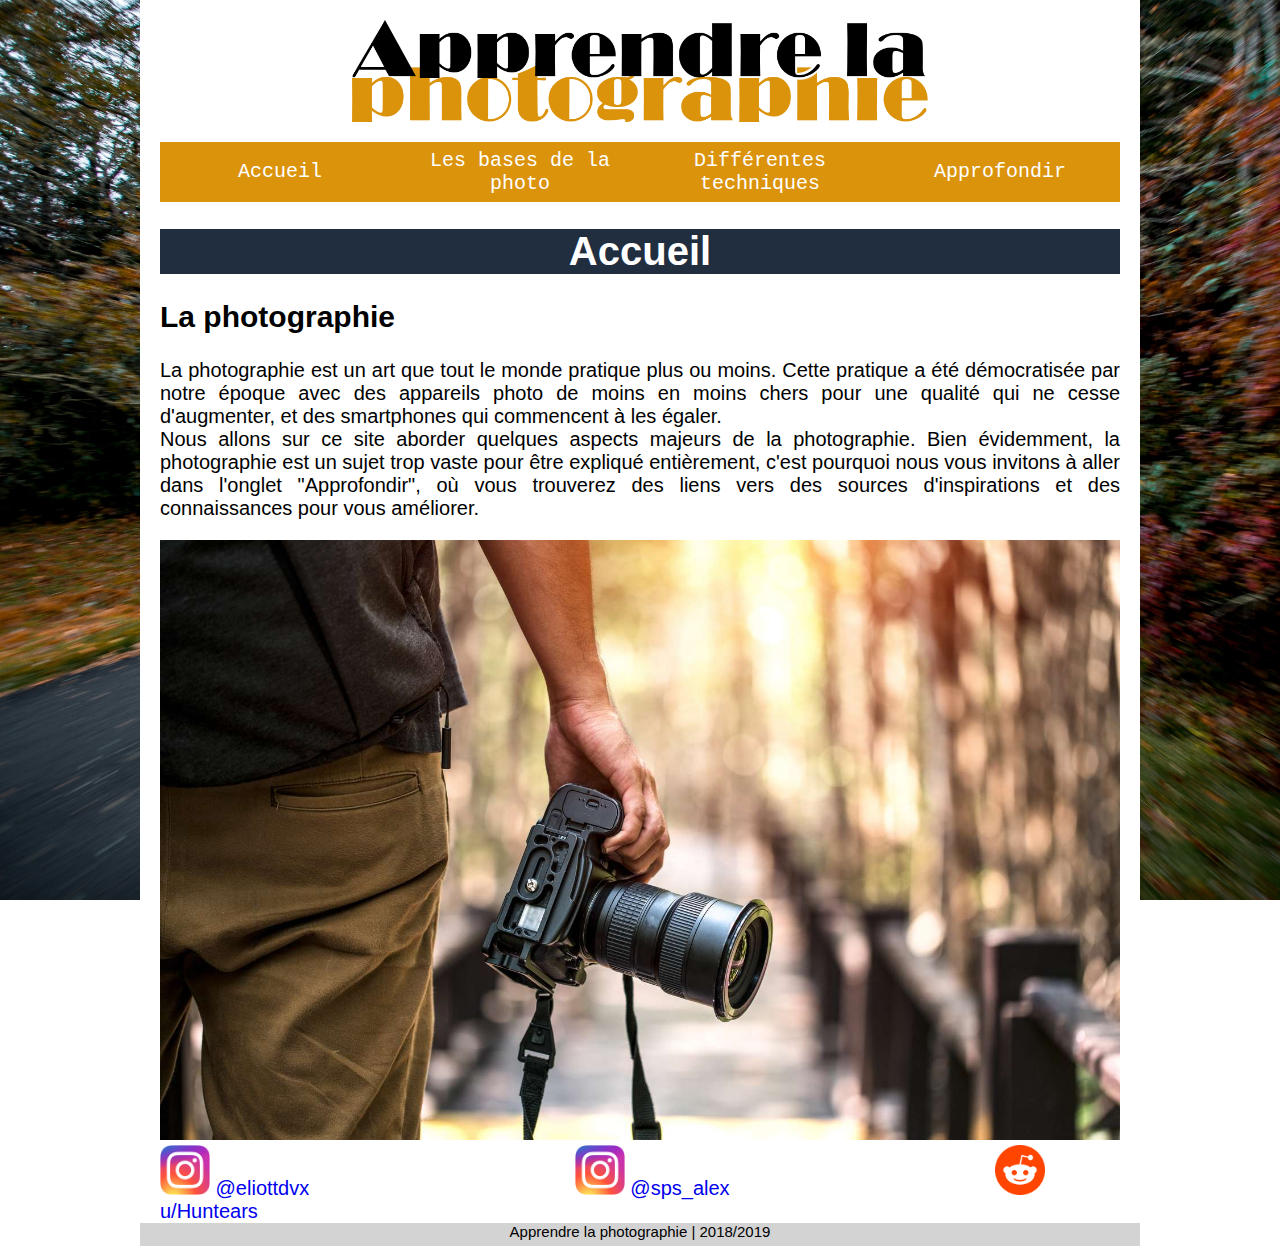
<file: index.html>
<!DOCTYPE html>
<html>
<head>
	<title>Apprendre la photographie | Accueil</title>
	<meta charset="utf-8">
	<link rel="stylesheet" type="text/css" href="css/index.css">
	<link rel="icon" href="img/favicon.ico" />
</head>

<body>

	<!-- Haut de Page -->
	<div class="main-div">
		
		<header>
			<a href="index.html">
				<img src="img/logo.png" width="60%" title="Accueil">
			</a>
		</header>


		<!-- Barre de navigation -->
		<nav role="navigation">
		<ul class="main-ul">
			<li class="main-btn"><a href="index.html"> <span>Accueil</span> </a></li>
		    <li class="main-btn"><a href="basesDeLaPhoto.html"> <span>Les bases de la photo</span> </a></li>
		    <li class="main-btn"><a href="#" aria-haspopup="true"> <span>Différentes techniques</span> </a>
		      <ul class="dropdown" aria-label="submenu">
				<li class="second-btn"><a href="flou.html"> <span>Le flou artistique</span> </a></li>
				<li class="second-btn"><a href="astro.html"> <span>L'astrophoto</span> </a></li>
				<li class="second-btn"><a href="smartphones.html"> <span>Les smartphones ?</span> </a></li>
				</ul>
			</li>
			<li class="main-btn"><a href="approffondir.html"> <span>Approfondir</span> </a></li>
		</ul>
		</nav>

		<!-- Main Page -->

		<div class="mainTitle"><h1>Accueil</h1></div>

		<div class="introduction">
			<h2>La photographie</h2>
			<p>La photographie est un art que tout le monde pratique plus ou moins. Cette pratique a été démocratisée
			par notre époque avec des appareils photo de moins en moins chers pour une qualité qui ne cesse d'augmenter, et des smartphones qui commencent à les égaler.<br>
			Nous allons sur ce site aborder quelques aspects majeurs de la photographie. Bien évidemment, la photographie est un sujet trop vaste pour être expliqué entièrement, c'est pourquoi nous 
			vous invitons à aller dans l'onglet "Approfondir", où vous trouverez des liens vers des sources d'inspirations et des connaissances pour vous améliorer.<p>
		</div>
		<img class="photo" src="img/img_index/photo.jpg"></img>
		
		<img width="50px" src="img/img_index/instagram.png">
		<a class="liens" href="https://www.instagram.com/eliottdevx/">@eliottdvx</a>

		<img width="50px" src="img/img_index/instagram.png">
		<a class="liens" href="https://www.instagram.com/sps_alex/">@sps_alex</a>

		<img width="50px" src="img/img_index/reddit.png">
		<a href="https://www.reddit.com/user/Huntears">u/Huntears</a>

	</div>
</body>

<footer>
	<p>Apprendre la photographie | 2018/2019</p>
</footer>
</file>
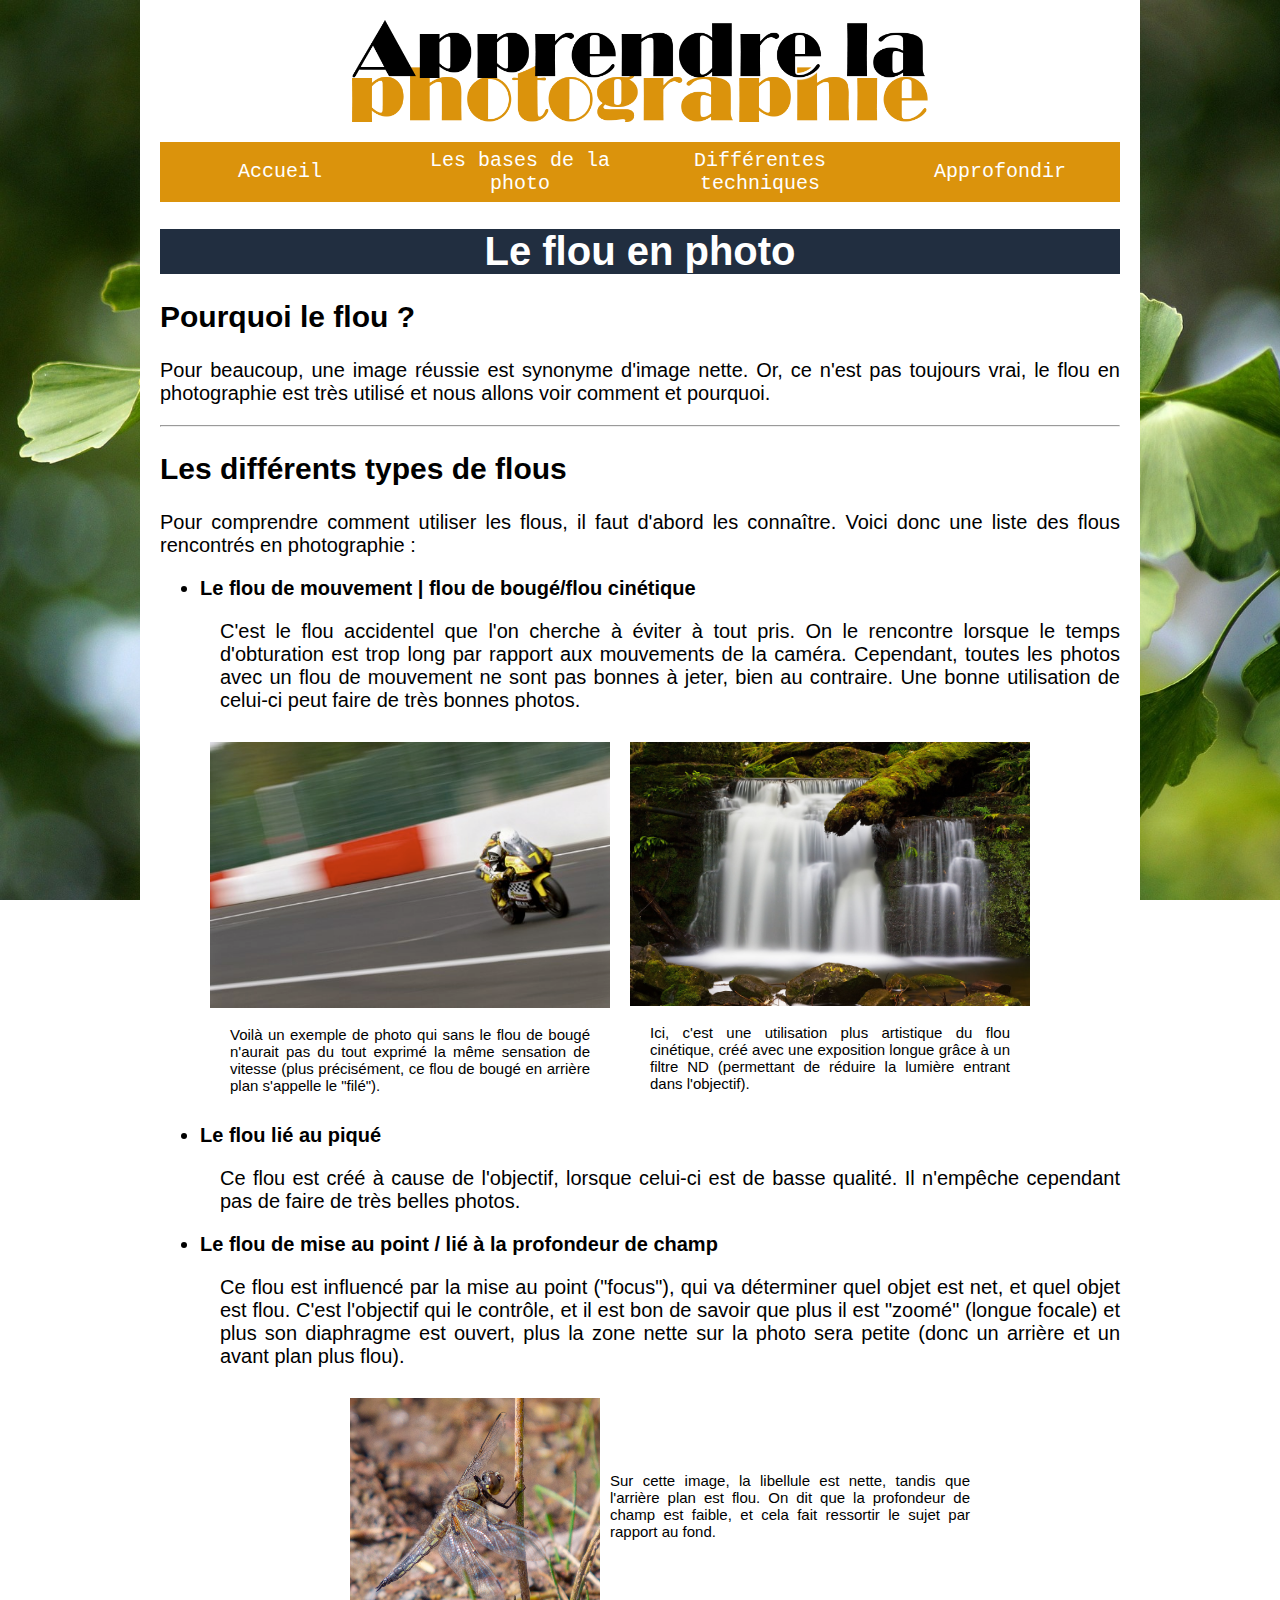
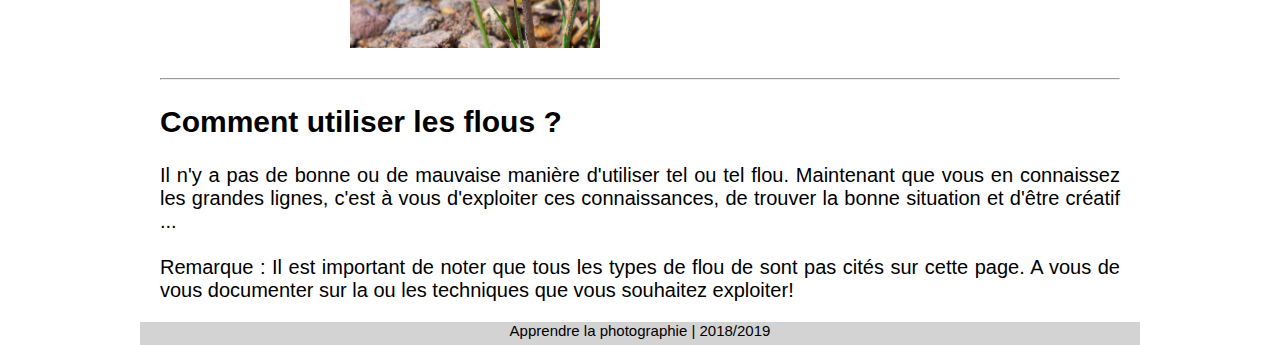
<file: flou.html>
<!DOCTYPE html>
<html>
<head>
	<title>Apprendre la photographie | Le flou en photo</title>
	<meta charset="utf-8">
	<link rel="stylesheet" type="text/css" href="css/flou.css">
	<link rel="icon" href="img/favicon.ico" />
</head>

<body>

	<!-- Haut de Page -->
	<div class="main-div">
		
		<header>
			<a href="index.html">
				<img src="img/logo.png" width="60%" title="Accueil">
			</a>
		</header>
	
		<!-- Barre de navigation -->
		<nav role="navigation">
		<ul class="main-ul">
			<li class="main-btn"><a href="index.html"> <span>Accueil</span> </a></li>
		    <li class="main-btn"><a href="basesDeLaPhoto.html"> <span>Les bases de la photo</span> </a></li>
		    <li class="main-btn"><a href="#" aria-haspopup="true"> <span>Différentes techniques</span> </a>
		      <ul class="dropdown" aria-label="submenu">
				<li class="second-btn"><a href="flou.html"> <span>Le flou artistique</span> </a></li>
				<li class="second-btn"><a href="astro.html"> <span>L'astrophoto</span> </a></li>
				<li class="second-btn"><a href="smartphones.html"> <span>Les smartphones ?</span> </a></li>
				</ul>
			</li>
			<li class="main-btn"><a href="approffondir.html"> <span>Approfondir</span> </a></li>
		</ul>
		</nav>

		<!-- Main Page -->
	
		<div class="mainTitle"><h1>Le flou en photo</h1></div>
	
		<div class="pourquoi">
			<h2>Pourquoi le flou ?</h2>
			<p>Pour beaucoup, une image réussie est synonyme d'image nette. Or, ce n'est pas toujours vrai, 
				le flou en photographie est très utilisé et nous allons voir comment et pourquoi.</p>
		</div>

		<hr>

		<div class="typesDeFlous">
			<h2>Les différents types de flous</h2>
			<p>Pour comprendre comment utiliser les flous, il faut d'abord les connaître. Voici donc une liste des flous rencontrés en photographie :</p>
			<ul>
				<li>
					Le flou de mouvement | flou de bougé/flou cinétique
					<p class="text">C'est le flou accidentel que l'on cherche à éviter à tout pris. 
									On le rencontre lorsque le temps d'obturation est trop long par rapport aux mouvements de la caméra. 
									Cependant, toutes les photos avec un flou de mouvement ne sont pas bonnes à jeter, bien au contraire.
									Une bonne utilisation de celui-ci peut faire de très bonnes photos.</p>
					<div class="illusTypes">
						<div class="img1">
							<img src="img/img_flou/illuFlouBouge1.jpg" width="400px">
							<p class="legende">Voilà un exemple de photo qui sans le flou de bougé n'aurait pas du tout exprimé la même sensation de vitesse 
												(plus précisément, ce flou de bougé en arrière plan s'appelle le "filé"). </p>
						</div>
						<div class="img2">
							<img src="img/img_flou/illuFlouBouge2.jpg" width="400px">
							<p class="legende">Ici, c'est une utilisation plus artistique du flou cinétique, 
												créé avec une exposition longue grâce à un filtre ND (permettant de réduire la lumière 
												entrant dans l'objectif).</p>
						</div>
					</div>
				</li>
				<li>
					Le flou lié au piqué
					<p class="text">Ce flou est créé à cause de l'objectif, lorsque celui-ci est de basse qualité.
									Il n'empêche cependant pas de faire de très belles photos.</p>
				</li>
				<li>
					Le flou de mise au point / lié à la profondeur de champ
					<p class="text">Ce flou est influencé par la mise au point ("focus"), qui va déterminer quel objet est net,
									et quel objet est flou. C'est l'objectif qui le contrôle, et il est bon de savoir que plus il est "zoomé"
									(longue focale) et plus son diaphragme est ouvert, plus la zone nette sur la photo sera petite 
									(donc un arrière et un avant plan plus flou).</p>
					<img class="img3" src="img/img_flou/libellule.jpg" width="250px">
					<br><br><br>
					<p class="legende2">Sur cette image, la libellule est nette, tandis que l'arrière plan est flou. On dit que la profondeur de champ est faible,
										et cela fait ressortir le sujet par rapport au fond.</p>

					<div class="clear"></div>
					<!-- élément permettant de stopper le float pour le prochain paragraphe -->

				</li>
			</ul>
			<p></p>
		</div>

		<hr>

		<div class="Utiliser les flous">
			<h2>Comment utiliser les flous ?</h2>
			<p>Il n'y a pas de bonne ou de mauvaise manière d'utiliser tel ou tel flou. Maintenant que vous en connaissez les grandes lignes, 
				c'est à vous d'exploiter ces connaissances, de trouver la bonne situation et d'être créatif ...
				<br>
				<br>
				Remarque : Il est important de noter que tous les types de flou de sont pas cités sur cette page. 
				A vous de vous documenter sur la ou les techniques que vous souhaitez exploiter!

			</p>
		</div>



	</div>
</body>

<footer>
	<p>Apprendre la photographie | 2018/2019</p>
</footer>
</file>
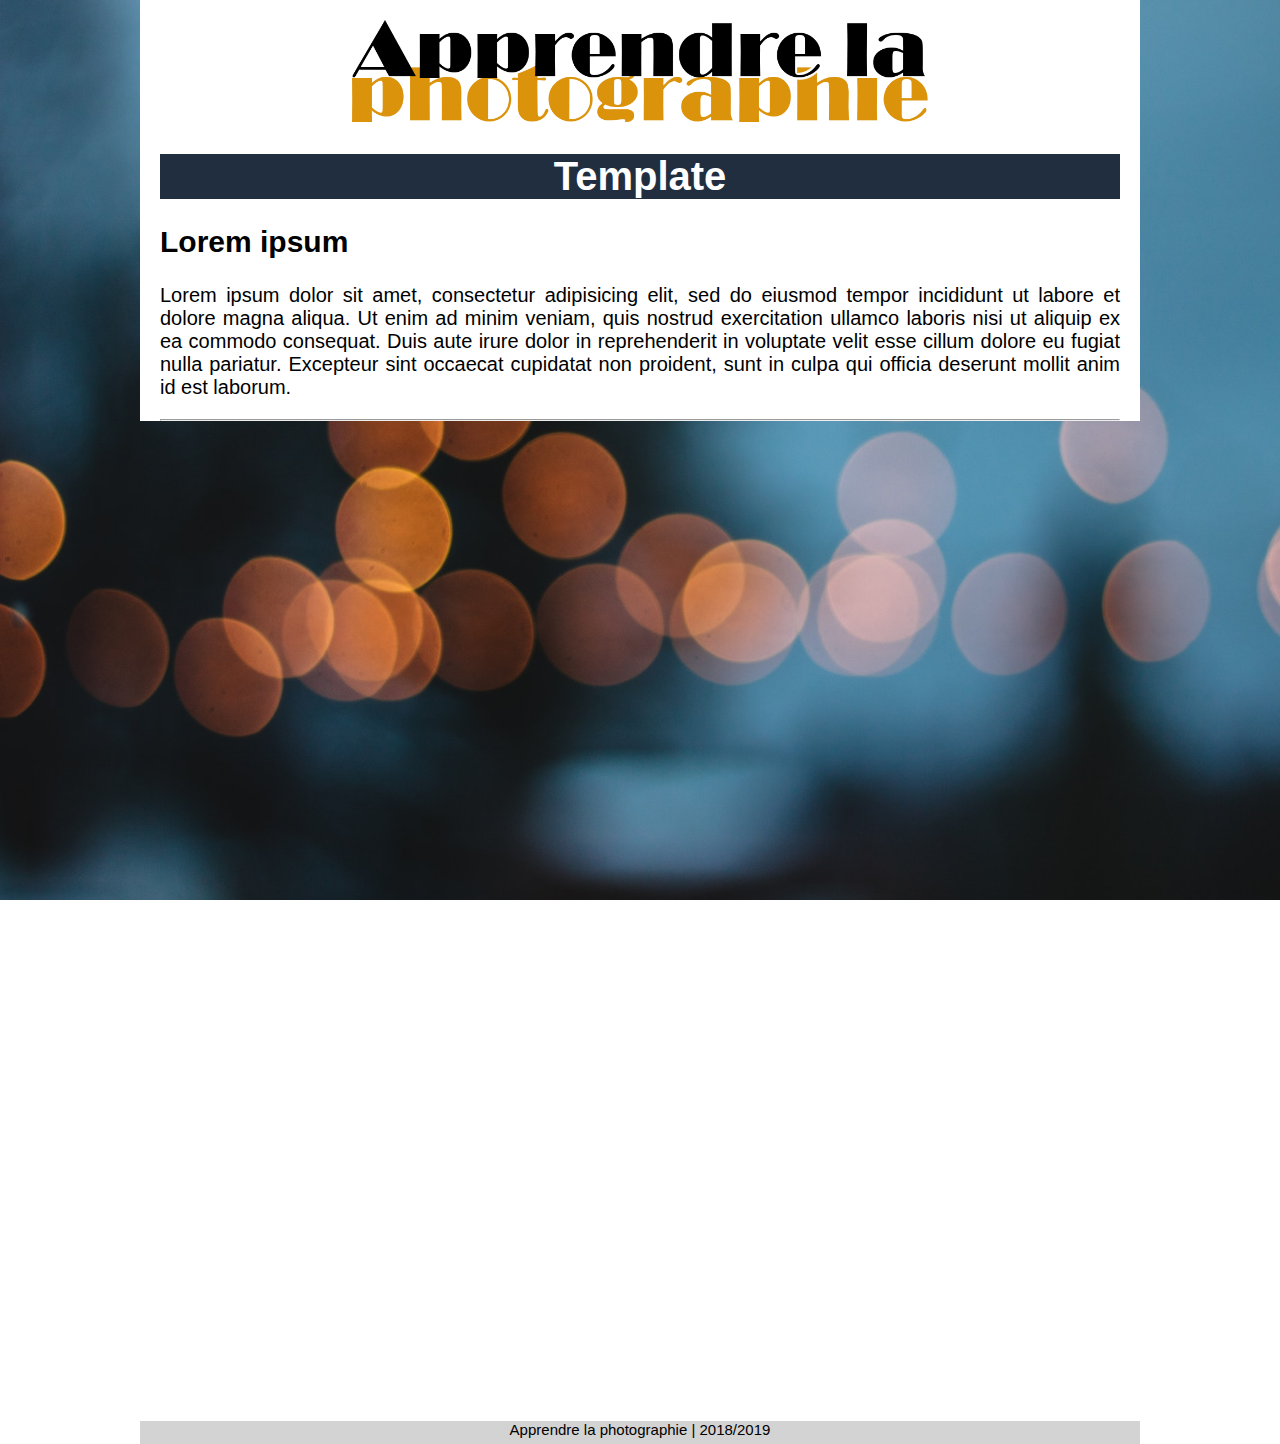
<file: Template/template.html>
<!DOCTYPE html>
<html>
<head>
	<title>Apprendre la photographie | Template</title>
	<meta charset="utf-8">
	<link rel="stylesheet" type="text/css" href="css/template.css">
	<link rel="icon" href="img/favicon.ico" />
</head>

<body>

	<!-- Haut de Page -->
	<div class="main-div">
		
		<header>
			<a href="index.html">
				<img src="img/logo.png" width="60%" title="Accueil">
			</a>
		</header>
	
		<!-- Main Page -->
	
		<div class="mainTitle"><h1>Template</h1></div>
	
		<div class="lorem">
			<h2>Lorem ipsum</h2>
			<p>Lorem ipsum dolor sit amet, consectetur adipisicing elit, sed do eiusmod
			tempor incididunt ut labore et dolore magna aliqua. Ut enim ad minim veniam,
			quis nostrud exercitation ullamco laboris nisi ut aliquip ex ea commodo
			consequat. Duis aute irure dolor in reprehenderit in voluptate velit esse
			cillum dolore eu fugiat nulla pariatur. Excepteur sint occaecat cupidatat non
			proident, sunt in culpa qui officia deserunt mollit anim id est laborum.</p>
		</div>

		<hr>


	<!-- A DELETE POUR ENLEVER LE SCROLL -->
		<p class="scroll"> </p>


	</div>
</body>

<footer>
	<p>Apprendre la photographie | 2018/2019</p>
</footer>
</file>
<file: css/index.css>
body{ 
	background-image: url(../img/img_index/indexbg.jpg);
    background-size: cover;
	background-attachment:fixed;
	font-family:calibri, sans-serif;
	font-size: 20px;
	margin: 0 auto;
	width: 1000px
}

div.main-div{
	padding: 0 20px;
	position: relative;
	background-color: white;
	height: 100%;
}

header{
	text-align: center;
	background-color: white;
	padding-top: 20px;
	margin-bottom: 15px;
}

hr{
	clear:both;
}

.photo{
  width: 960px;
}

div.mainTitle{
	text-align: center;
	color: white;
	background-color: #212E40;
	text-align: center;
}

div.introduction{
	text-align: justify;
}

/* BARRE DE NAVIGATION */
nav {
    font-family: monospace;
    text-align: center;
    right: 0;
    padding-bottom: 60px;
}

a {
  text-decoration: none;
}

.main-ul {
  background: #db930c;
  list-style: none;
  margin: auto;
  padding-left: 0;
  width: 100%;
  right: 0;
}

.main-btn {
  color: #fff;
  background: #db930c;
  display: block;
  float: left;
  padding: 10px;
  position: relative;
  text-decoration: none;
  transition-duration: 0.5s;
  width: 220px;
  height: 40px;

}
  
.main-ul li a {
  position: absolute;
  color: #fff;
  left: 0;
  right: 0;
  margin-left: auto;
  margin-right: auto;
  top: 0;
  bottom: 0;
  margin-top: auto;
  margin-bottom: auto;
  text-align: center;
  display: flex;
  align-items: center;
  justify-content: center;
  vertical-align: middle;
}

.main-btn li:hover > ul,
.main-btn li:focus > ul,
.main-btn:hover,
.main-btn:focus {
    background: red;
    cursor: pointer;
}

.main-ul li:focus a {
  outline: none;
}

.dropdown {
  background: #db930c;
  visibility: hidden;
  opacity: 0;
  position: absolute;
  transition: all 0.5s ease;
  top: 0;
  margin-top: 60px;
  left: 0;
  right: 15px;
  display: none;
  padding:  0;
  padding-left: 15px;
}

.second-btn{
  clear: both;
  background: #212E40;
  padding: 0;
  color: #fff;
  display: block;
  float: left;
  position: relative;
  text-decoration: none;
  transition-duration: 0.5s;
  width: 225px;
  height: 40px;
}

.second-btn a{
  height: 100%;
}

.main-ul li:hover > ul,
.main-ul li:focus > ul,
.main-ul li ul:hover,
.main-ul li ul:focus {
  visibility: visible;
  opacity: 1;
  display: block;
}

.second-btn:hover,
.second-btn:focus {
  padding-left: 10px;
  cursor: pointer;
  transition-duration: 0.5s;
  background: #414E60;
}

.liens{
  margin-right: 260px;
}
/* ------------------------- */



/* Informations en bas de page */
footer{
	background-color: lightgray;
	text-align: center;
	width: 1000px;
	height: 1.5em;
	font-size: 15px;
}

footer p{
	top: -13px;
	width: 100%;
	margin: 0;

}
</file>
<file: css/flou.css>
body{ 
	background-image: url(../img/img_flou/bgPageFlou.jpg);
    background-size: cover;
	background-attachment:fixed;
	font-family:calibri, sans-serif;
	font-size: 20px;
	margin: 0 auto;
	width: 1000px
}

.main-div{
	padding: 0 20px;
	position: relative;
	background-color: white;
	height: 100%;
}

header{
	text-align: center;
	background-color: white;
	padding-top: 20px;
	margin-bottom: 15px;
}

hr{
	clear:both;
}
.mainTitle{
	text-align: center;
	color: white;
	background-color: #212E40;
	text-align: center;
}

/* BARRE DE NAVIGATION */
nav {
    font-family: monospace;
    text-align: center;
    right: 0;
    padding-bottom: 60px;
}

a {
  text-decoration: none;
}

.main-ul {
  background: #db930c;
  list-style: none;
  margin: auto;
  padding-left: 0;
  width: 100%;
  right: 0;
}

.main-btn {
  color: #fff;
  background: #db930c;
  display: block;
  float: left;
  padding: 10px;
  position: relative;
  text-decoration: none;
  transition-duration: 0.5s;
  width: 220px;
  height: 40px;

}
  
.main-ul li a {
  position: absolute;
  color: #fff;
  left: 0;
  right: 0;
  margin-left: auto;
  margin-right: auto;
  top: 0;
  bottom: 0;
  margin-top: auto;
  margin-bottom: auto;
  text-align: center;
  display: flex;
  align-items: center;
  justify-content: center;
  vertical-align: middle;
}

.main-btn:hover,
.main-btn:focus {
    background: red;
    cursor: pointer;
}

.main-ul li:focus a {
  outline: none;
}

.dropdown {
  background: #db930c;
  visibility: hidden;
  opacity: 0;
  position: absolute;
  transition: all 0.5s ease;
  top: 0;
  margin-top: 60px;
  left: 0;
  right: 15px;
  display: none;
  padding:  0;
  padding-left: 15px;
}

.second-btn{
  clear: both;
  background: #212E40;
  padding: 0;
  color: #fff;
  display: block;
  float: left;
  position: relative;
  text-decoration: none;
  transition-duration: 0.5s;
  width: 225px;
  height: 40px;
}

.second-btn a{
  height: 100%;
}

.main-ul li:hover > ul,
.main-ul li:focus > ul,
.main-ul li ul:hover,
.main-ul li ul:focus {
  visibility: visible;
  opacity: 1;
  display: block;
}

.second-btn:hover,
.second-btn:focus {
  padding-left: 10px;
  cursor: pointer;
  transition-duration: 0.5s;
  background: #414E60;
}
/* ------------------------- */

/*Style des paragraphes*/

p{
	text-align: justify;
}

/* ------------------------- */

	/* Premier paragraphe */
	.pourquoi{
		text-align: justify;
	}

	/* Liste flous */
	.illusTypes{
		display: inline-block;
		font-size: 15px;
	}

	.legende{
		margin-right: 20px;
	}

	.legende2{
		margin-right: 150px;
		font-size: 15px;
	}

	.img1{
		width: 400px;
		float: left;
		margin: 10px;
	}

	.img2{
		width: 400px;
		float: right;
		margin: 10px;
	}

	.img3{
		float: left;
		margin:	10px;
		margin-left: 150px;
	}

	.typesDeFlous ul li{
		font-weight: bold;
	}

	.typesDeFlous ul li p{
		font-weight: normal;
	}

	.typesDeFlous ul p{
		margin-left: 20px;
	}

	.clear{
		clear: both;
	}

/* ------------------------- */

/* Informations en bas de page */
footer{
	background-color: lightgray;
	text-align: center;
	width: 1000px;
	height: 1.5em;
	font-size: 15px;
}

footer p{
	top: -13px;
	width: 100%;
	margin: 0;
	text-align: center;
}
</file>
<file: Template/css/template.css>
body{ 
	background-image: url(../img/defaultBg.jpg);
    background-size: cover;
	background-attachment:fixed;
	font-family:calibri, sans-serif;
	font-size: 20px;
	margin: 0 auto;
	width: 1000px
}

div.main-div{
	padding: 0 20px;
	position: relative;
	background-color: white;
	height: 100%;
}

header{
	text-align: center;
	background-color: white;
	padding-top: 20px;
	margin-bottom: 15px;
}

hr{
	clear:both;
}
div.mainTitle{
	text-align: center;
	color: white;
	background-color: #212E40;
	text-align: center;
}


	/* Paragraphe triangle expo */
	div.lorem{
		text-align: justify;
	}


/*Petite ligne pour pouvoir tester le scroll de la page
A DELETE POUR ENLEVER LE SCROLL */
p.scroll{
	margin-top: 1000px
}

/* ------------------------- */

/* Informations en bas de page */
footer{
	background-color: lightgray;
	text-align: center;
	width: 1000px;
	height: 1.5em;
	font-size: 15px;
}

footer p{
	top: -13px;
	width: 100%;
	margin: 0;

}
</file>
